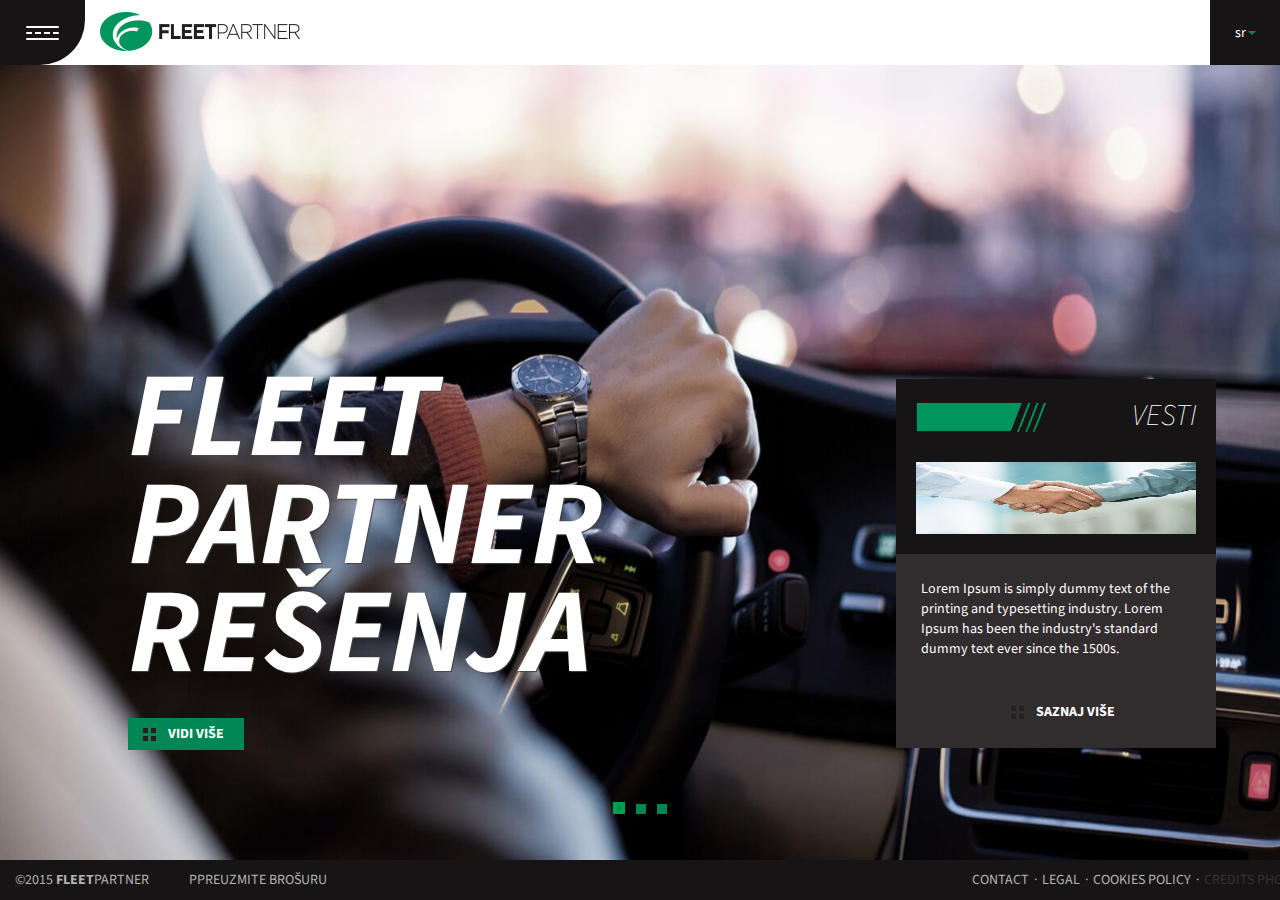
<file: index.html>
<!doctype html>
<html lang="">
  <head>
    <meta charset="utf-8">
    <title>Fleet Partner</title>
    <meta name="viewport" content="width=device-width, initial-scale=1">
    <link href="https://fonts.googleapis.com/css?family=Source+Sans+Pro" rel="stylesheet">
    <!-- Color the status bar on mobile devices -->
    <meta name="theme-color" content="#F8C526">

    <link rel="apple-touch-icon" href="apple-touch-icon.png">
    <!-- Place favicon.ico in the root directory -->
    <link rel="icon" href="Images/favicon-32x32.png">
    <meta name="description" content="Fleet Partner">
    <meta name="keywords" content="Fleet Partner, company, car">
    <meta name="author" content="Rodic Nenad">

    <link href='https://fonts.googleapis.com/css?family=PT+Sans' rel='stylesheet' type='text/css'>
    
    <link rel="stylesheet" href="https://maxcdn.bootstrapcdn.com/bootstrap/3.3.7/css/bootstrap.min.css">
    <script src="https://ajax.googleapis.com/ajax/libs/jquery/1.12.4/jquery.min.js"></script>
    <script src="https://maxcdn.bootstrapcdn.com/bootstrap/3.3.7/js/bootstrap.min.js"></script>

    <!-- build:css styles/main.css -->
    <link rel="stylesheet" href="main.css">
    <!-- endbuild -->

    <!-- font awesome icons -->
    <link rel="stylesheet" href="https://opensource.keycdn.com/fontawesome/4.6.3/font-awesome.min.css">

  </head>
  <body>
    <header>
      <nav class="primaryNavigation">
        <ul class="leftNav">
          <li class="logo">
            <a href="index.html">
              <img src="Images/logo.png" alt="Fleet Partner Logo">
            </a>
          </li>
        </ul>
        <ul class="rightNav">
          <li>
            <ul class="social">
              <li>
                <a href="#">
                  <i class="fa fa-linkedin fa-lg" aria-hidden="true"></i>
                </a>
              </li>
              <li>
                <a href="#">
                  <i class="fa fa-facebook fa-lg" aria-hidden="true"></i>
                </a>
              </li>
              <li>
                <a href="#">
                  <i class="fa fa-twitter fa-lg" aria-hidden="true"></i>
                </a>
              </li>
            </ul>
          </li>       
        </ul>
      <div class="drop">
        <div class="dropdown">
          <a href="#" class="dropdown-toggle" data-toggle="dropdown" role="button" aria-haspopup="true" aria-expanded="false">sr<span class="caret"></span></a>
          <ol class="dropdown-menu">
            <li><a href="#">Srpski</a></li>
            <li><a href="#">English</a></li>
          </ol>
        </div>
      </div> 
      </nav>
    </header>
    <aside id="mobileNavOpen">
      <div  id="openMenu" class="openIcon" aria-hidden="true">
        <span class="iconica iconFirst"></span>
        <span class="iconica iconTraka"></span>
        <span class="iconica iconLast"></span>
      </div>
    </aside>
    <nav class="mobile">
      <ul>
        <li><a href="index.html">POČETNA</a></li>
        <li><a href="#">O NAMA</a></li>
        <li><a href="#">PROIZVODI</a></li>
        <li><a href="kontakt.html">KONTAKT</a></li>
      </ul>
    </nav>
    <section class="container">
      <article class="row">
        <aside class="col-lg-12">
          <div class="hero">
            <div id="myCarousel" class="carousel slide" data-ride="carousel">
              <!-- Indicators -->
              <ol class="carousel-indicators">
                <li data-target="#myCarousel" data-slide-to="0" class="active"><span></span></li>
                <li data-target="#myCarousel" data-slide-to="1"><span></span></li>
                <li data-target="#myCarousel" data-slide-to="2"><span></span></li>
              </ol>

              <!-- Wrapper for slides -->
              <div class="carousel-inner" role="listbox">
                <div class="item active">
                  <div class="slider1">
                    <img src="Images/1.png" alt="Fleet Partner Resenja">
                      <div class="naslov">
                        <h1>FLEET<br>PARTNER<br>REŠENJA</h1>
                        <a href="vidiVise.html"><button>VIDI VIŠE</button></a>
                      </div>
                  </div>
                </div>

                <div class="item">
                  <div class="slider2">
                    <img src="Images/2.png" alt="Dugorocni zakup vozila">
                      <div class="naslov">
                        <h1>DUGOROČAN<br>ZAKUP<br>VOZILA</h1>
                        <a href="vidiVise1.html"><button>VIDI VIŠE</button></a>
                      </div>
                  </div>    
                </div>

                <div class="item">
                  <div class="slider3">
                    <img src="Images/3.png" alt="Resenja po meri klijenta">
                      <div class="naslov">
                        <h1>REŠENJA PO<br>MERI<br>KLIJENTA</h1>
                        <a href="vidiVise2.html"><button>VIDI VIŠE</button></a>
                      </div>
                  </div>
                </div>
              </div>
            </div>
            <aside class="news hidden-xs">
              <div class="newsHeader">
              <h3>VESTI</h3>
              </div>
              <img src="Images/sajt/alijansa-819-557.png" alt="Vesti alijansa">
              <div class="newsText">
                <p>Lorem Ipsum is simply dummy text of the printing and typesetting industry. Lorem Ipsum has been the industry's standard dummy text ever since the 1500s.</p>
                <div class="arows">
                  <a href=""><i class="fa fa-chevron-left fa-2x" aria-hidden="true"></i></a>
                  <a href=""><i class="fa fa-chevron-right fa-2x" aria-hidden="true"></i></a>
                </div>
                <a href="vesti.html"><button>SAZNAJ VIŠE</button></a>
              </div>
            </aside>

            <aside class="newsMobile visible-xs-inline-block">
              <div class="newsHeader">
              <h3>VESTI</h3>
              </div>
              <img src="Images/sajt/alijansa-819-557.png" alt="Vesti alijansa">
              <div class="newsText">
                <p>Lorem Ipsum is simply dummy text of the printing and typesetting industry. Lorem Ipsum has been the industry's standard dummy text ever since the 1500s.</p>
                <div class="arows">
                  <a href=""><i class="fa fa-chevron-left fa-2x" aria-hidden="true"></i></a>
                  <a href=""><i class="fa fa-chevron-right fa-2x" aria-hidden="true"></i></a>
                </div>
                <a href="vesti.html"><button>SAZNAJ VIŠE</button></a>
              </div>
            </aside>

          </div>
        </aside>
      </article>
    </section>

    <footer class="footer">
      <div class="cont cont--large">
        <div class="footer-copyAndDownload">
            <p>©2015 <strong>FLEET</strong>PARTNER</p>
            <a href="Images/presentation.pdf" download="">PPREUZMITE BROŠURU</a>
        </div>
        <ul class="footer-nav">
          <li><a href="kontakt.html">CONTACT</a></li>
          <li><a href="#">LEGAL</a></li>
          <li><a href="#">COOKIES POLICY</a></li>
          <li>CREDITS PHOTOS: SHUTTERSTOCK</li>
        </ul>
      </div>
    
    </footer>
    

    <script src="https://ajax.googleapis.com/ajax/libs/jquery/1.11.1/jquery.min.js"></script>
    <!-- build:js scripts/main.js -->
    <script src="main.js"></script>
    <!-- endbuild -->
  </body>
</html>
</file>
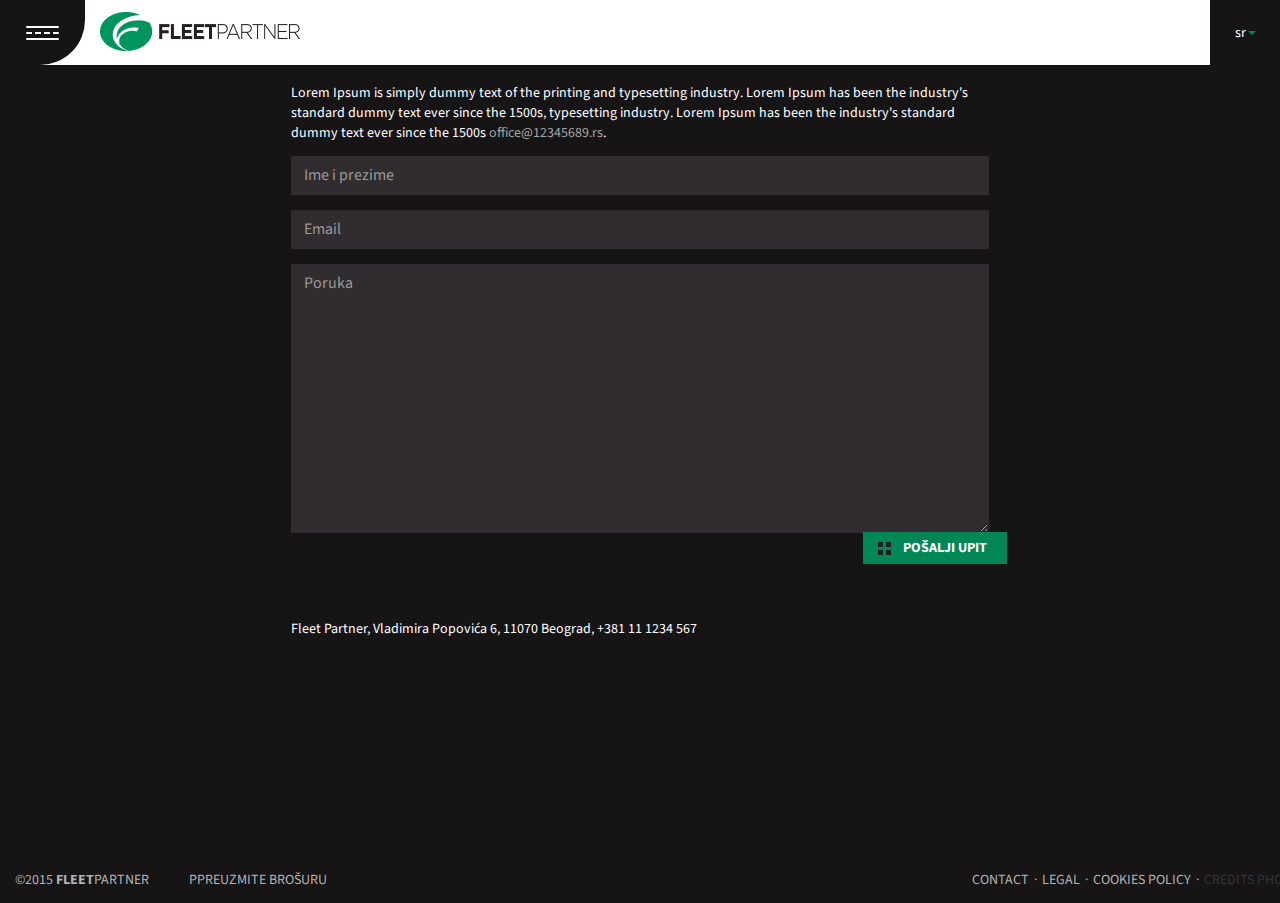
<file: kontakt.html>
<!doctype html>
<html lang="">
  <head>
    <meta charset="utf-8">
    <title>Fleet Partner</title>
    <meta name="viewport" content="width=device-width, initial-scale=1">
    <link href="https://fonts.googleapis.com/css?family=Source+Sans+Pro" rel="stylesheet">
    <!-- Color the status bar on mobile devices -->
    <meta name="theme-color" content="#F8C526">

    <link rel="apple-touch-icon" href="apple-touch-icon.png">
    <!-- Place favicon.ico in the root directory -->
    <link rel="icon" href="Images/favicon-32x32.png">
    <meta name="description" content="Fleet Partner">
    <meta name="keywords" content="Fleet Partner, company, car">
    <meta name="author" content="Rodic Nenad">

    <link href='https://fonts.googleapis.com/css?family=PT+Sans' rel='stylesheet' type='text/css'>
    
    <link rel="stylesheet" href="https://maxcdn.bootstrapcdn.com/bootstrap/3.3.7/css/bootstrap.min.css">
    <script src="https://ajax.googleapis.com/ajax/libs/jquery/1.12.4/jquery.min.js"></script>
    <script src="https://maxcdn.bootstrapcdn.com/bootstrap/3.3.7/js/bootstrap.min.js"></script>

    <!-- build:css styles/main.css -->
    <link rel="stylesheet" href="main.css">
    <!-- endbuild -->

    <!-- font awesome icons -->
    <link rel="stylesheet" href="https://opensource.keycdn.com/fontawesome/4.6.3/font-awesome.min.css">

  </head>
  <body>
    <header>
      <nav class="primaryNavigation">
        <ul class="leftNav">
          <li class="logo">
            <a href="index.html">
              <img src="Images/logo.png" alt="Fleet Partner Logo">
            </a>
          </li>
        </ul>
        <ul class="rightNav">
          <li>
            <ul class="social">
              <li>
                <a href="#">
                  <i class="fa fa-linkedin fa-lg" aria-hidden="true"></i>
                </a>
              </li>
              <li>
                <a href="#">
                  <i class="fa fa-facebook fa-lg" aria-hidden="true"></i>
                </a>
              </li>
              <li>
                <a href="#">
                  <i class="fa fa-twitter fa-lg" aria-hidden="true"></i>
                </a>
              </li>
            </ul>
          </li>       
        </ul>
      <div class="drop">
        <div class="dropdown">
          <a href="#" class="dropdown-toggle" data-toggle="dropdown" role="button" aria-haspopup="true" aria-expanded="false">sr<span class="caret"></span></a>
          <ol class="dropdown-menu">
            <li><a href="#">Srpski</a></li>
            <li><a href="#">English</a></li>
          </ol>
        </div>
      </div> 
      </nav>
    </header>
    <aside id="mobileNavOpen">
      <div  id="openMenu" class="openIcon" aria-hidden="true">
        <span class="iconica iconFirst"></span>
        <span class="iconica iconTraka"></span>
        <span class="iconica iconLast"></span>
      </div>
    </aside>
    <nav class="mobile">
      <ul>
        <li><a href="index.html">POČETNA</a></li>
        <li><a href="#">O NAMA</a></li>
        <li><a href="#">PROIZVODI</a></li>
        <li><a href="kontakt.html">KONTAKT</a></li>
      </ul>
    </nav>
    <div class="page page--contact">
  <div class="container">
    <div class="contactForm">
      <p class="contactInfo">Lorem Ipsum is simply dummy text of the printing and typesetting industry. Lorem Ipsum has been the industry's standard dummy text ever since the 1500s, typesetting industry. Lorem Ipsum has been the industry's standard dummy text ever since the 1500s <a href="#">office@12345689.rs</a>.</p>

      <form method="POST" action="http://fleet-partner.staging.creitiveapps.com/sr/kontakt" accept-charset="UTF-8"><input name="_token" type="hidden" value="OH1Zli7Tt7r5uFzaQUPUGAKCeGsOUzzmLps2HolT">
        <div class="row">

                    <div class="form-group-container">
            <div class="form-group form-group--input">
              <input class="form-control" required="required" placeholder="Ime i prezime" name="full_name" type="text">
            </div>
                      </div>

                    <div class="form-group-container">
            <div class="form-group form-group--input">
              <input class="form-control" required="required" placeholder="Email" name="email" type="email">
            </div>
                      </div>

        </div>

                <div class="form-group">
          <textarea class="form-control" required="required" placeholder="Poruka" name="message" cols="50" rows="10"></textarea>
        </div>

        
        
        <div class="form-group">

        <a href="#" class="upit">POŠALJI UPIT</a>

      </form>
      <p class="contactAddress">Fleet Partner, Vladimira Popovića 6, 11070 Beograd, <a href="#">+381&nbsp;11&nbsp;1234&nbsp;567</a></p>
    </div>
  </div>
</div>

    <footer class="footer">
      <div class="cont cont--large">
        <div class="footer-copyAndDownload">
            <p>©2015 <strong>FLEET</strong>PARTNER</p>
            <a href="Images/presentation.pdf" download="">PPREUZMITE BROŠURU</a>
        </div>
        <ul class="footer-nav">
          <li><a href="kontakt.html">CONTACT</a></li>
          <li><a href="#">LEGAL</a></li>
          <li><a href="#">COOKIES POLICY</a></li>
          <li>CREDITS PHOTOS: SHUTTERSTOCK</li>
        </ul>
      </div>
    
    </footer>
    

    <script src="https://ajax.googleapis.com/ajax/libs/jquery/1.11.1/jquery.min.js"></script>
    <!-- build:js scripts/main.js -->
    <script src="main.js"></script>
    <!-- endbuild -->
  </body>
</html>
</file>
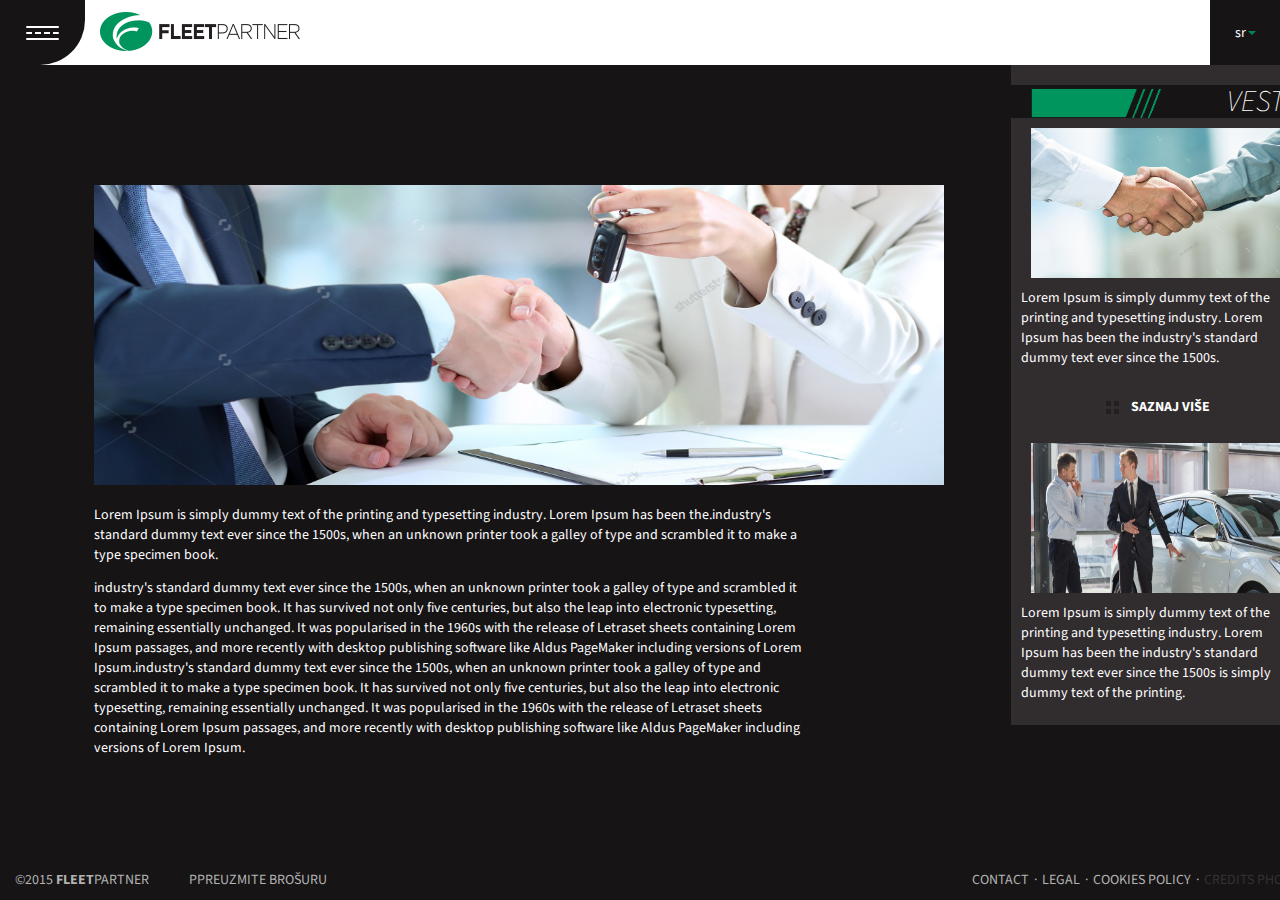
<file: vesti.html>
<!doctype html>
<html lang="">
  <head>
    <meta charset="utf-8">
    <title>Fleet Partner</title>
    <meta name="viewport" content="width=device-width, initial-scale=1">
    <link href="https://fonts.googleapis.com/css?family=Source+Sans+Pro" rel="stylesheet">
    <!-- Color the status bar on mobile devices -->
    <meta name="theme-color" content="#F8C526">

    <link rel="apple-touch-icon" href="apple-touch-icon.png">
    <!-- Place favicon.ico in the root directory -->
    <link rel="icon" href="Images/favicon-32x32.png">
    <meta name="description" content="Fleet Partner">
    <meta name="keywords" content="Fleet Partner, company, car">
    <meta name="author" content="Rodic Nenad">

    <link href='https://fonts.googleapis.com/css?family=PT+Sans' rel='stylesheet' type='text/css'>
    
    <link rel="stylesheet" href="https://maxcdn.bootstrapcdn.com/bootstrap/3.3.7/css/bootstrap.min.css">
    <script src="https://ajax.googleapis.com/ajax/libs/jquery/1.12.4/jquery.min.js"></script>
    <script src="https://maxcdn.bootstrapcdn.com/bootstrap/3.3.7/js/bootstrap.min.js"></script>

    <!-- build:css styles/main.css -->
    <link rel="stylesheet" href="main.css">
    <!-- endbuild -->

    <!-- font awesome icons -->
    <link rel="stylesheet" href="https://opensource.keycdn.com/fontawesome/4.6.3/font-awesome.min.css">

  </head>
  <body>
    <header>
      <nav class="primaryNavigation">
        <ul class="leftNav">
          <li class="logo">
            <a href="index.html">
              <img src="Images/logo.png" alt="Fleet Partner Logo">
            </a>
          </li>
        </ul>
        <ul class="rightNav">
          <li>
            <ul class="social">
              <li>
                <a href="#">
                  <i class="fa fa-linkedin fa-lg" aria-hidden="true"></i>
                </a>
              </li>
              <li>
                <a href="#">
                  <i class="fa fa-facebook fa-lg" aria-hidden="true"></i>
                </a>
              </li>
              <li>
                <a href="#">
                  <i class="fa fa-twitter fa-lg" aria-hidden="true"></i>
                </a>
              </li>
            </ul>
          </li>       
        </ul>
      <div class="drop">
        <div class="dropdown">
          <a href="#" class="dropdown-toggle" data-toggle="dropdown" role="button" aria-haspopup="true" aria-expanded="false">sr<span class="caret"></span></a>
          <ol class="dropdown-menu">
            <li><a href="#">Srpski</a></li>
            <li><a href="#">English</a></li>
          </ol>
        </div>
      </div> 
      </nav>
    </header>
    <aside id="mobileNavOpen">
      <div  id="openMenu" class="openIcon" aria-hidden="true">
        <span class="iconica iconFirst"></span>
        <span class="iconica iconTraka"></span>
        <span class="iconica iconLast"></span>
      </div>
    </aside>
    <nav class="mobile">
      <ul>
        <li><a href="index.html">POČETNA</a></li>
        <li><a href="#">O NAMA</a></li>
        <li><a href="#">PROIZVODI</a></li>
        <li><a href="#">KONTAKT</a></li>
      </ul>
    </nav>
    <section class="page page--default">
        <div class="conta conta--large">
          <div class="article-content">
            <img src="Images/sajt/Fleet-Partner-Solution.png" alt="">
              <div class="article-content-description">
                <p>Lorem Ipsum is simply dummy text of the printing and typesetting industry. Lorem Ipsum has been the.industry's standard dummy text ever since the 1500s, when an unknown printer took a galley of type and scrambled it to make a type specimen book. 
                </p>
                <p> industry's standard dummy text ever since the 1500s, when an unknown printer took a galley of type and scrambled it to make a type specimen book. It has survived not only five centuries, but also the leap into electronic typesetting, remaining essentially unchanged. It was popularised in the 1960s with the release of Letraset sheets containing Lorem Ipsum passages, and more recently with desktop publishing software like Aldus PageMaker including versions of Lorem Ipsum.industry's standard dummy text ever since the 1500s, when an unknown printer took a galley of type and scrambled it to make a type specimen book. It has survived not only five centuries, but also the leap into electronic typesetting, remaining essentially unchanged. It was popularised in the 1960s with the release of Letraset sheets containing Lorem Ipsum passages, and more recently with desktop publishing software like Aldus PageMaker including versions of Lorem Ipsum.</p>
            </div>
          </div>
        </div>
    <div class="wrap">
        <aside class="newsV hidden-xs">
            <div class="newsVHeader">
                <h3>VESTI</h3>
            </div>
            <img src="Images/sajt/alijansa-819-557.png" alt="Vesti alijansa">
              <div class="newsVText">
                <p>Lorem Ipsum is simply dummy text of the printing and typesetting industry. Lorem Ipsum has been the industry's standard dummy text ever since the 1500s.</p>
                <a href="vesti.html"><button>SAZNAJ VIŠE</button></a>
              </div>
                <img src="Images/sajt/Efikasnost.png" alt="Vesti alijansa">
                <div class="newsVText">
                  <p>Lorem Ipsum is simply dummy text of the printing and typesetting industry. Lorem Ipsum has been the industry's standard dummy text ever since the 1500s is simply dummy text of the printing.</p>
                </div>
        </aside>
    </div>
    </section>


    <footer class="footer">
      <div class="cont cont--large">
        <div class="footer-copyAndDownload">
            <p>©2015 <strong>FLEET</strong>PARTNER</p>
            <a href="Images/presentation.pdf" download="">PPREUZMITE BROŠURU</a>
        </div>
        <ul class="footer-nav">
          <li><a href="kontakt.html">CONTACT</a></li>
          <li><a href="#">LEGAL</a></li>
          <li><a href="#">COOKIES POLICY</a></li>
          <li>CREDITS PHOTOS: SHUTTERSTOCK</li>
        </ul>
      </div>
    
    </footer>
    

    <script src="https://ajax.googleapis.com/ajax/libs/jquery/1.11.1/jquery.min.js"></script>
    <!-- build:js scripts/main.js -->
    <script src="main.js"></script>
    <!-- endbuild -->
  </body>
</html>
</file>
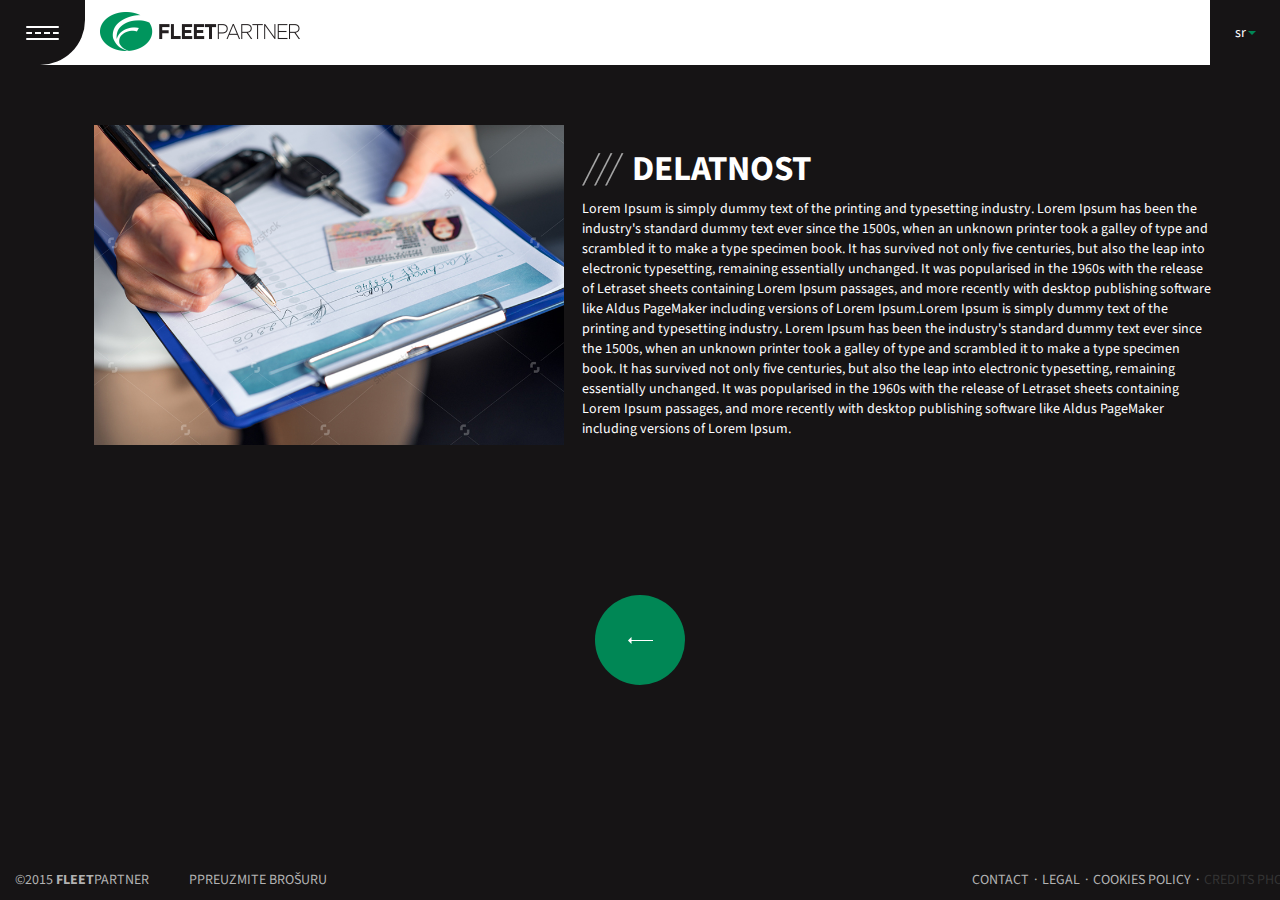
<file: vidiVise.html>
<!doctype html>
<html lang="">
  <head>
    <meta charset="utf-8">
    <title>Fleet Partner</title>
    <meta name="viewport" content="width=device-width, initial-scale=1">
    <link href="https://fonts.googleapis.com/css?family=Source+Sans+Pro" rel="stylesheet">
    <!-- Color the status bar on mobile devices -->
    <meta name="theme-color" content="#F8C526">

    <link rel="apple-touch-icon" href="apple-touch-icon.png">
    <!-- Place favicon.ico in the root directory -->
    <link rel="icon" href="Images/favicon-32x32.png">
    <meta name="description" content="Fleet Partner">
    <meta name="keywords" content="Fleet Partner, company, car">
    <meta name="author" content="Rodic Nenad">

    <link href='https://fonts.googleapis.com/css?family=PT+Sans' rel='stylesheet' type='text/css'>
    
    <link rel="stylesheet" href="https://maxcdn.bootstrapcdn.com/bootstrap/3.3.7/css/bootstrap.min.css">
    <script src="https://ajax.googleapis.com/ajax/libs/jquery/1.12.4/jquery.min.js"></script>
    <script src="https://maxcdn.bootstrapcdn.com/bootstrap/3.3.7/js/bootstrap.min.js"></script>

    <!-- build:css styles/main.css -->
    <link rel="stylesheet" href="main.css">
    <!-- endbuild -->

    <!-- font awesome icons -->
    <link rel="stylesheet" href="https://opensource.keycdn.com/fontawesome/4.6.3/font-awesome.min.css">

  </head>
  <body>
    <header>
      <nav class="primaryNavigation">
        <ul class="leftNav">
          <li class="logo">
            <a href="index.html">
              <img src="Images/logo.png" alt="Fleet Partner Logo">
            </a>
          </li>
        </ul>
        <ul class="rightNav">
          <li>
            <ul class="social">
              <li>
                <a href="#">
                  <i class="fa fa-linkedin fa-lg" aria-hidden="true"></i>
                </a>
              </li>
              <li>
                <a href="#">
                  <i class="fa fa-facebook fa-lg" aria-hidden="true"></i>
                </a>
              </li>
              <li>
                <a href="#">
                  <i class="fa fa-twitter fa-lg" aria-hidden="true"></i>
                </a>
              </li>
            </ul>
          </li>       
        </ul>
      <div class="drop">
        <div class="dropdown">
          <a href="#" class="dropdown-toggle" data-toggle="dropdown" role="button" aria-haspopup="true" aria-expanded="false">sr<span class="caret"></span></a>
          <ol class="dropdown-menu">
            <li><a href="#">Srpski</a></li>
            <li><a href="#">English</a></li>
          </ol>
        </div>
      </div> 
      </nav>
    </header>
    <aside id="mobileNavOpen">
      <div  id="openMenu" class="openIcon" aria-hidden="true">
        <span class="iconica iconFirst"></span>
        <span class="iconica iconTraka"></span>
        <span class="iconica iconLast"></span>
      </div>
    </aside>
    <nav class="mobile">
      <ul>
        <li><a href="index.html">POČETNA</a></li>
        <li><a href="#">O NAMA</a></li>
        <li><a href="#">PROIZVODI</a></li>
        <li><a href="#">KONTAKT</a></li>
      </ul>
    </nav>
   <section class="page page--default">
  <div class="conta conta--large">
    <div class="page-image">
      <img src="Images/sajt/delatnost-819-557.png" alt="">
    </div>
    <article class="page-content">
      <div class="page-content-inner">
        <h1 class="page-content-title">DELATNOST</h1>
        <div class="page-content-description">
        <p>Lorem Ipsum is simply dummy text of the printing and typesetting industry. Lorem Ipsum has been the industry's standard dummy text ever since the 1500s, when an unknown printer took a galley of type and scrambled it to make a type specimen book. It has survived not only five centuries, but also the leap into electronic typesetting, remaining essentially unchanged. It was popularised in the 1960s with the release of Letraset sheets containing Lorem Ipsum passages, and more recently with desktop publishing software like Aldus PageMaker including versions of Lorem Ipsum.Lorem Ipsum is simply dummy text of the printing and typesetting industry. Lorem Ipsum has been the industry's standard dummy text ever since the 1500s, when an unknown printer took a galley of type and scrambled it to make a type specimen book. It has survived not only five centuries, but also the leap into electronic typesetting, remaining essentially unchanged. It was popularised in the 1960s with the release of Letraset sheets containing Lorem Ipsum passages, and more recently with desktop publishing software like Aldus PageMaker including versions of Lorem Ipsum.
        </p>
      </div>
      </div>
    </article>
  </div>
  
  <a href="index.html" class="btn btn--page"></a>
</section>

 


    <footer class="footer">
      <div class="cont cont--large">
        <div class="footer-copyAndDownload">
            <p>©2015 <strong>FLEET</strong>PARTNER</p>
            <a href="Images/presentation.pdf" download="">PPREUZMITE BROŠURU</a>
        </div>
        <ul class="footer-nav">
          <li><a href="kontakt.html">CONTACT</a></li>
          <li><a href="#">LEGAL</a></li>
          <li><a href="#">COOKIES POLICY</a></li>
          <li>CREDITS PHOTOS: SHUTTERSTOCK</li>
        </ul>
      </div>
    
    </footer>
    

    <script src="https://ajax.googleapis.com/ajax/libs/jquery/1.11.1/jquery.min.js"></script>
    <!-- build:js scripts/main.js -->
    <script src="main.js"></script>
    <!-- endbuild -->
  </body>
</html>
</file>
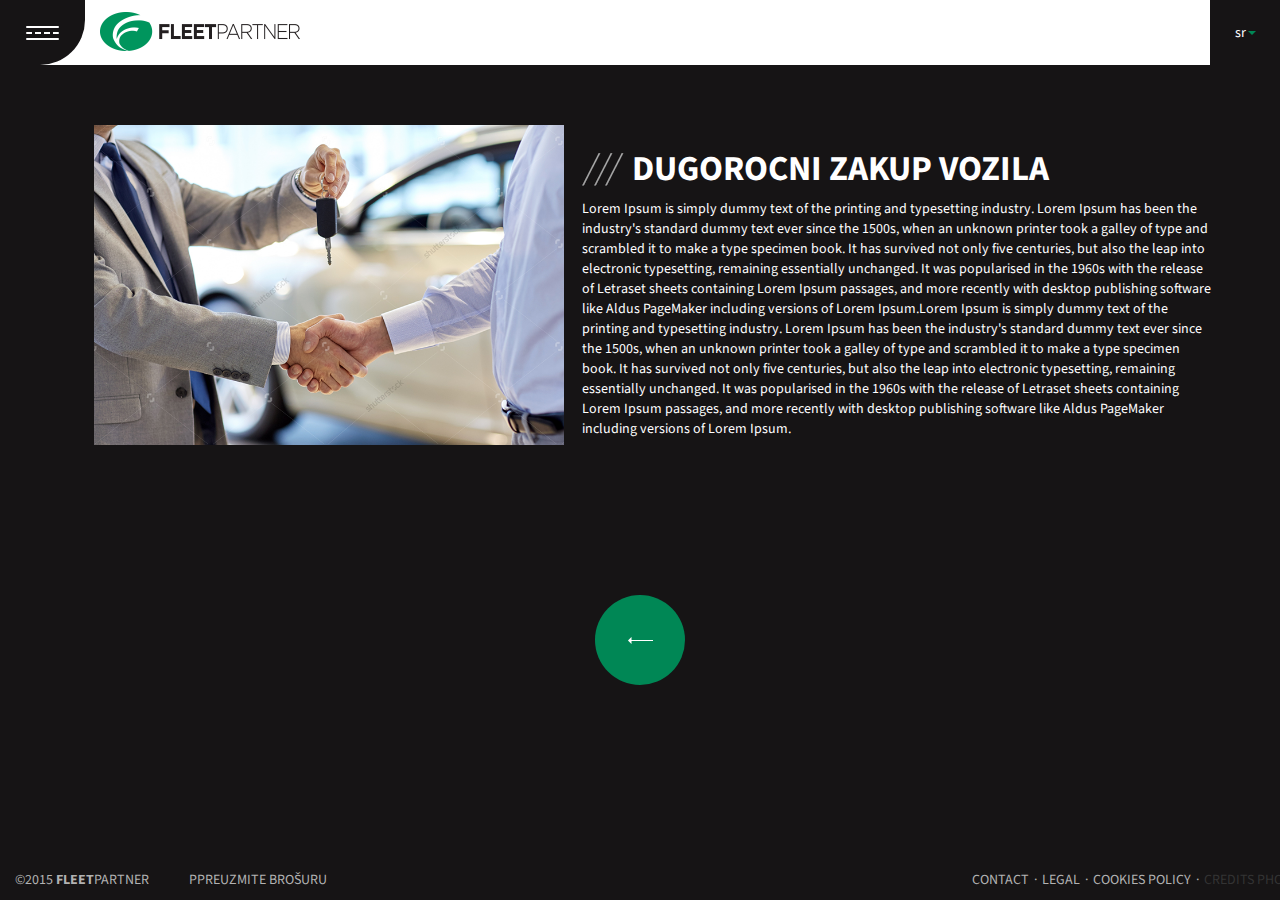
<file: vidiVise1.html>
<!doctype html>
<html lang="">
  <head>
    <meta charset="utf-8">
    <title>Fleet Partner</title>
    <meta name="viewport" content="width=device-width, initial-scale=1">
    <link href="https://fonts.googleapis.com/css?family=Source+Sans+Pro" rel="stylesheet">
    <!-- Color the status bar on mobile devices -->
    <meta name="theme-color" content="#F8C526">

    <link rel="apple-touch-icon" href="apple-touch-icon.png">
    <!-- Place favicon.ico in the root directory -->
    <link rel="icon" href="Images/favicon-32x32.png">
    <meta name="description" content="Fleet Partner">
    <meta name="keywords" content="Fleet Partner, company, car">
    <meta name="author" content="Rodic Nenad">

    <link href='https://fonts.googleapis.com/css?family=PT+Sans' rel='stylesheet' type='text/css'>
    
    <link rel="stylesheet" href="https://maxcdn.bootstrapcdn.com/bootstrap/3.3.7/css/bootstrap.min.css">
    <script src="https://ajax.googleapis.com/ajax/libs/jquery/1.12.4/jquery.min.js"></script>
    <script src="https://maxcdn.bootstrapcdn.com/bootstrap/3.3.7/js/bootstrap.min.js"></script>

    <!-- build:css styles/main.css -->
    <link rel="stylesheet" href="main.css">
    <!-- endbuild -->

    <!-- font awesome icons -->
    <link rel="stylesheet" href="https://opensource.keycdn.com/fontawesome/4.6.3/font-awesome.min.css">

  </head>
  <body>
    <header>
      <nav class="primaryNavigation">
        <ul class="leftNav">
          <li class="logo">
            <a href="index.html">
              <img src="Images/logo.png" alt="Fleet Partner Logo">
            </a>
          </li>
        </ul>
        <ul class="rightNav">
          <li>
            <ul class="social">
              <li>
                <a href="#">
                  <i class="fa fa-linkedin fa-lg" aria-hidden="true"></i>
                </a>
              </li>
              <li>
                <a href="#">
                  <i class="fa fa-facebook fa-lg" aria-hidden="true"></i>
                </a>
              </li>
              <li>
                <a href="#">
                  <i class="fa fa-twitter fa-lg" aria-hidden="true"></i>
                </a>
              </li>
            </ul>
          </li>       
        </ul>
      <div class="drop">
        <div class="dropdown">
          <a href="#" class="dropdown-toggle" data-toggle="dropdown" role="button" aria-haspopup="true" aria-expanded="false">sr<span class="caret"></span></a>
          <ol class="dropdown-menu">
            <li><a href="#">Srpski</a></li>
            <li><a href="#">English</a></li>
          </ol>
        </div>
      </div> 
      </nav>
    </header>
    <aside id="mobileNavOpen">
      <div  id="openMenu" class="openIcon" aria-hidden="true">
        <span class="iconica iconFirst"></span>
        <span class="iconica iconTraka"></span>
        <span class="iconica iconLast"></span>
      </div>
    </aside>
    <nav class="mobile">
      <ul>
        <li><a href="index.html">POČETNA</a></li>
        <li><a href="#">O NAMA</a></li>
        <li><a href="#">PROIZVODI</a></li>
        <li><a href="#">KONTAKT</a></li>
      </ul>
    </nav>
   <section class="page page--default">
  <div class="conta conta--large">
    <div class="page-image">
      <img src="Images/sajt/dugorocni-819-557.png" alt="">
    </div>
    <article class="page-content">
      <div class="page-content-inner">
        <h1 class="page-content-title">DUGOROCNI ZAKUP VOZILA</h1>
        <div class="page-content-description">
        <p>Lorem Ipsum is simply dummy text of the printing and typesetting industry. Lorem Ipsum has been the industry's standard dummy text ever since the 1500s, when an unknown printer took a galley of type and scrambled it to make a type specimen book. It has survived not only five centuries, but also the leap into electronic typesetting, remaining essentially unchanged. It was popularised in the 1960s with the release of Letraset sheets containing Lorem Ipsum passages, and more recently with desktop publishing software like Aldus PageMaker including versions of Lorem Ipsum.Lorem Ipsum is simply dummy text of the printing and typesetting industry. Lorem Ipsum has been the industry's standard dummy text ever since the 1500s, when an unknown printer took a galley of type and scrambled it to make a type specimen book. It has survived not only five centuries, but also the leap into electronic typesetting, remaining essentially unchanged. It was popularised in the 1960s with the release of Letraset sheets containing Lorem Ipsum passages, and more recently with desktop publishing software like Aldus PageMaker including versions of Lorem Ipsum.
        </p>
      </div>
      </div>
    </article>
  </div>
  
  <a href="index.html" class="btn btn--page"></a>
</section>

    <footer class="footer">
      <div class="cont cont--large">
        <div class="footer-copyAndDownload">
            <p>©2015 <strong>FLEET</strong>PARTNER</p>
            <a href="Images/presentation.pdf" download="">PPREUZMITE BROŠURU</a>
        </div>
        <ul class="footer-nav">
          <li><a href="kontakt.html">CONTACT</a></li>
          <li><a href="#">LEGAL</a></li>
          <li><a href="#">COOKIES POLICY</a></li>
          <li>CREDITS PHOTOS: SHUTTERSTOCK</li>
        </ul>
      </div>
    
    </footer>
    

    <script src="https://ajax.googleapis.com/ajax/libs/jquery/1.11.1/jquery.min.js"></script>
    <!-- build:js scripts/main.js -->
    <script src="main.js"></script>
    <!-- endbuild -->
  </body>
</html>
</file>
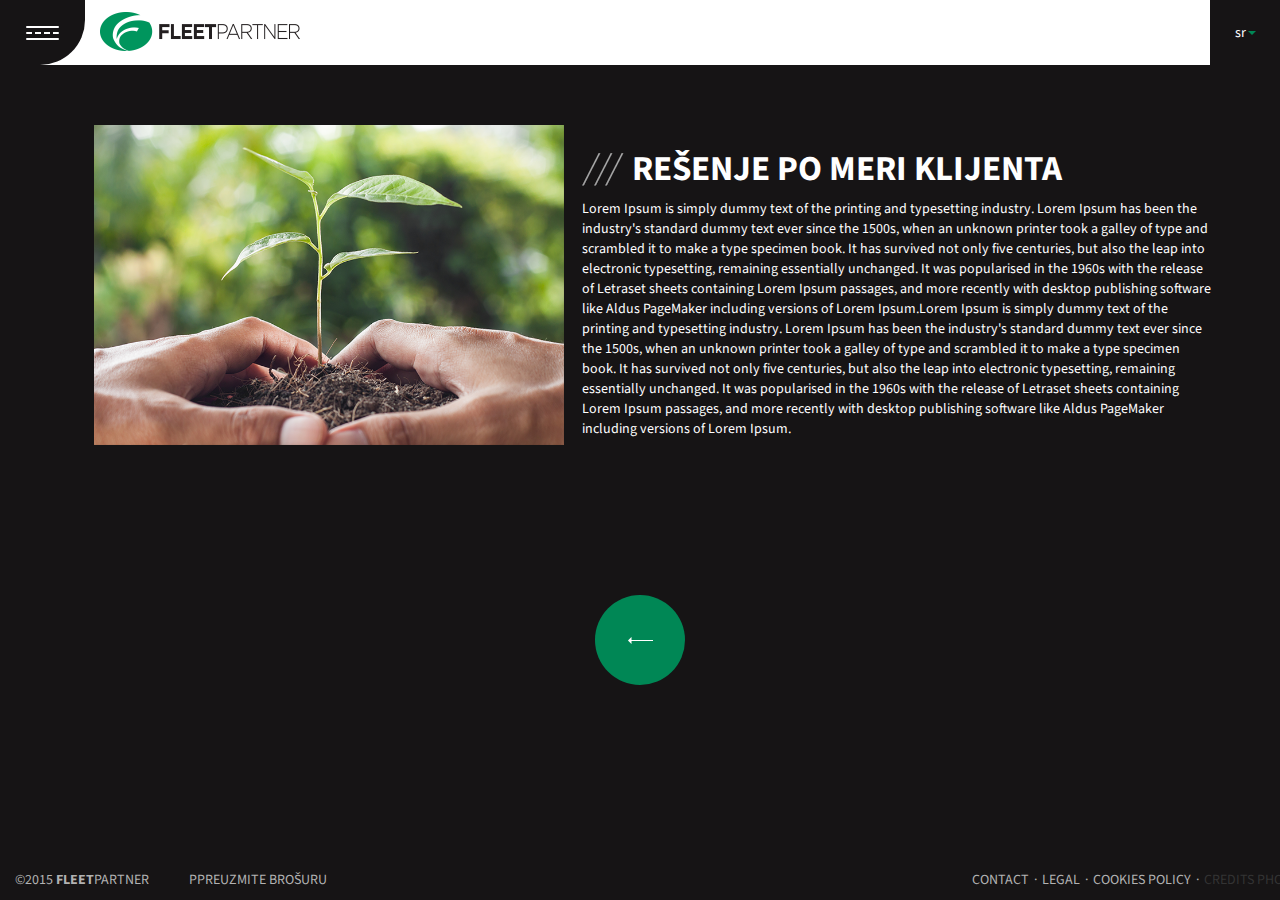
<file: vidiVise2.html>
<!doctype html>
<html lang="">
  <head>
    <meta charset="utf-8">
    <title>Fleet Partner</title>
    <meta name="viewport" content="width=device-width, initial-scale=1">
    <link href="https://fonts.googleapis.com/css?family=Source+Sans+Pro" rel="stylesheet">
    <!-- Color the status bar on mobile devices -->
    <meta name="theme-color" content="#F8C526">

    <link rel="apple-touch-icon" href="apple-touch-icon.png">
    <!-- Place favicon.ico in the root directory -->
    <link rel="icon" href="Images/favicon-32x32.png">
    <meta name="description" content="Fleet Partner">
    <meta name="keywords" content="Fleet Partner, company, car">
    <meta name="author" content="Rodic Nenad">

    <link href='https://fonts.googleapis.com/css?family=PT+Sans' rel='stylesheet' type='text/css'>
    
    <link rel="stylesheet" href="https://maxcdn.bootstrapcdn.com/bootstrap/3.3.7/css/bootstrap.min.css">
    <script src="https://ajax.googleapis.com/ajax/libs/jquery/1.12.4/jquery.min.js"></script>
    <script src="https://maxcdn.bootstrapcdn.com/bootstrap/3.3.7/js/bootstrap.min.js"></script>

    <!-- build:css styles/main.css -->
    <link rel="stylesheet" href="main.css">
    <!-- endbuild -->

    <!-- font awesome icons -->
    <link rel="stylesheet" href="https://opensource.keycdn.com/fontawesome/4.6.3/font-awesome.min.css">

  </head>
  <body>
    <header>
      <nav class="primaryNavigation">
        <ul class="leftNav">
          <li class="logo">
            <a href="index.html">
              <img src="Images/logo.png" alt="Fleet Partner Logo">
            </a>
          </li>
        </ul>
        <ul class="rightNav">
          <li>
            <ul class="social">
              <li>
                <a href="#">
                  <i class="fa fa-linkedin fa-lg" aria-hidden="true"></i>
                </a>
              </li>
              <li>
                <a href="#">
                  <i class="fa fa-facebook fa-lg" aria-hidden="true"></i>
                </a>
              </li>
              <li>
                <a href="#">
                  <i class="fa fa-twitter fa-lg" aria-hidden="true"></i>
                </a>
              </li>
            </ul>
          </li>       
        </ul>
      <div class="drop">
        <div class="dropdown">
          <a href="#" class="dropdown-toggle" data-toggle="dropdown" role="button" aria-haspopup="true" aria-expanded="false">sr<span class="caret"></span></a>
          <ol class="dropdown-menu">
            <li><a href="#">Srpski</a></li>
            <li><a href="#">English</a></li>
          </ol>
        </div>
      </div> 
      </nav>
    </header>
    <aside id="mobileNavOpen">
      <div  id="openMenu" class="openIcon" aria-hidden="true">
        <span class="iconica iconFirst"></span>
        <span class="iconica iconTraka"></span>
        <span class="iconica iconLast"></span>
      </div>
    </aside>
    <nav class="mobile">
      <ul>
        <li><a href="index.html">POČETNA</a></li>
        <li><a href="#">O NAMA</a></li>
        <li><a href="#">PROIZVODI</a></li>
        <li><a href="#">KONTAKT</a></li>
      </ul>
    </nav>
   <section class="page page--default">
  <div class="conta conta--large">
    <div class="page-image">
      <img src="Images/sajt/istorijat-819-557.png" alt="">
    </div>
    <article class="page-content">
      <div class="page-content-inner">
        <h1 class="page-content-title">REŠENJE PO MERI KLIJENTA</h1>
        <div class="page-content-description">
        <p>Lorem Ipsum is simply dummy text of the printing and typesetting industry. Lorem Ipsum has been the industry's standard dummy text ever since the 1500s, when an unknown printer took a galley of type and scrambled it to make a type specimen book. It has survived not only five centuries, but also the leap into electronic typesetting, remaining essentially unchanged. It was popularised in the 1960s with the release of Letraset sheets containing Lorem Ipsum passages, and more recently with desktop publishing software like Aldus PageMaker including versions of Lorem Ipsum.Lorem Ipsum is simply dummy text of the printing and typesetting industry. Lorem Ipsum has been the industry's standard dummy text ever since the 1500s, when an unknown printer took a galley of type and scrambled it to make a type specimen book. It has survived not only five centuries, but also the leap into electronic typesetting, remaining essentially unchanged. It was popularised in the 1960s with the release of Letraset sheets containing Lorem Ipsum passages, and more recently with desktop publishing software like Aldus PageMaker including versions of Lorem Ipsum.
        </p>
      </div>
      </div>
    </article>
  </div>
  
  <a href="index.html" class="btn btn--page"></a>
</section>

    <footer class="footer">
      <div class="cont cont--large">
        <div class="footer-copyAndDownload">
            <p>©2015 <strong>FLEET</strong>PARTNER</p>
            <a href="Images/presentation.pdf" download="">PPREUZMITE BROŠURU</a>
        </div>
        <ul class="footer-nav">
          <li><a href="kontakt.html">CONTACT</a></li>
          <li><a href="#">LEGAL</a></li>
          <li><a href="#">COOKIES POLICY</a></li>
          <li>CREDITS PHOTOS: SHUTTERSTOCK</li>
        </ul>
      </div>
    
    </footer>
    

    <script src="https://ajax.googleapis.com/ajax/libs/jquery/1.11.1/jquery.min.js"></script>
    <!-- build:js scripts/main.js -->
    <script src="main.js"></script>
    <!-- endbuild -->
  </body>
</html>
</file>
<file: main.css>
body{
	font-family: "Source Sans Pro",Arial,sans-serif;
    background-color: #161415;
}

/***************************************** NAV *************************************************/
header{
	position: absolute;
	z-index: 99;
	width: 100%;
}
nav.primaryNavigation{
	background-color: white;
	position: relative;
}
nav.primaryNavigation ul{
    margin: 0;
    padding: 0;
    display: inline-block;
}
nav.primaryNavigation .leftNav{
	position: relative;
	height: 65px;
	left: 100px;
}
nav.primaryNavigation ul li{
    height: 65px;
    list-style: none;
    display: inline-block;
    position: relative;
    margin: 0 auto;
}
#mobileNavOpen{
    position: absolute;
    cursor: pointer;
    left: 0;
    height: 65px;
    text-align: center;
    border-radius: 0 0 45px 0;
    padding: 26px;
    margin: 0 20px 0 0;
    border: none;
    background-color: #161415;
    color: #fff;
    transition: all 0.25s;
    z-index: 999;
}
.iconFirst, .iconLast, .iconTraka{
	position: relative;
    width: 33px;
    height: 2px;
    background-color: #fff !important;
    transition: all 0.2s;
    display: block;
    border-radius: 1px;
}
.iconTraka{
	background-image: url(Images/traka-hamburger.png);
	background-size: 33px 2px;
    background-position: center center;
    background-color: transparent !important;
    background-repeat: no-repeat;
    margin: 4px 0;
}
.logo{
	height: 65px !important;
}
.logo img{
	width: 200px;
	height: 39px;
	position: relative;
	top: 12px;
}
nav.primaryNavigation .rightNav{
	position: absolute;
	right: 0;
}
.social{
	position: relative;
	right: 80px;
}
.fa-twitter, .fa-linkedin, .fa-facebook{
	color: gray;
	opacity: 0.6;
	padding: 0 10px;
	position: relative;
	top: 50%;
	transform: translateY(-50%);
}
.drop{
	background-color: #161415;
	position: absolute;
	width: 70px;
	height: 65px;
	top: 0;
	right: 0;
}
.dropdown{
	position: relative;
	top: 50%;
	transform: translateY(-50%);
	text-align: center;
	margin: 0 auto;
	padding: 0 20px;
}
.dropdown a{
	color: white;
}
.dropdown-menu{
	left: auto;
	right: 0;
	top: 200%;
	background-color: #161415;
}
.dropdown-menu li a{
	text-align: right;
	color: white;
	padding: 15px;
}
.dropdown-menu li a:hover{
	background-color: transparent;
    color: #a4a4a4;
}
.caret{
	color: #008755;
}
nav.mobile{
    position: fixed;
    z-index: 100;
    display: none;
    width: 100%;
    height: 100vh;
    background-color: rgba(22,20,21,0.95);
}
nav.mobile ul{
	height: 100vh;
	width: 100%;
	margin: 0;
	padding: 0;
	position: relative;
	top: 10%;
}
nav.mobile ul li{
    list-style: none;
    color: green;
    overflow: hidden;
    width: 50%;
    margin: 0 auto;
}
nav.mobile ul li a{
	font-weight: 600;
	font-size: 20px;
	letter-spacing: 4px;
	color: white;
	padding: 20px 0;
	position: relative;
	display: block;
	text-align: center;
	text-decoration: none;
}
nav.mobile ul li a:after {
    position: absolute;
    content: "";
    bottom: 0;
    left: 0;
    width: 100%;
    height: 1px;
    background-color: rgba(204,204,204,0.3);
}
nav.mobile ul li a:hover{
	color: #008755;
}

/***************************************** HERO ********************************************/
.hero{
	height: calc(100vh - 40px);
}
.container{
	width: 100%;
	padding: 0;
}
.row{
	margin: 0;
}
.col-lg-12{
	padding: 0;
}
.item img{
	width: 100%;
	height: calc(100vh - 40px);
}
.slider1{
	background: url(Images/1.png);
}
.slider2{
	background: url(Images/2.png);
}
.slider3{
	background: url(Images/3.png);
}
.naslov{
	position: absolute;
	left: 10%;
	bottom: 100px;
}
.naslov h1{
	font-size: 120px;
    text-transform: uppercase;
    font-weight: bold;
    font-style: italic;
    font-family: "Source Sans Pro",Arial,sans-serif;
    color: #fff;
    text-shadow: 1px 1px 1px #444;
    padding: 0;
    margin: 0 0 20px 0;
    line-height: 0.9;
}
.naslov button {
	position: relative;
    color: #fff;
    border: none;
    border-radius: 0;
    margin: 10px 0;
    padding: 6px 20px 6px 40px;
    background-color: #008755;
    text-transform: uppercase;
    font-family: "Source Sans Pro",Arial,sans-serif;
    font-weight: bold;
    font-size: 14px;
    -webkit-transition: all 0.25s;
    -o-transition: all 0.25s;
    transition: all 0.25s;
}
.naslov button:hover{
	color: #a4a4a4;
}
.naslov button:before {
    position: absolute;
    display: block;
    content: "";
    width: 13px;
    height: 13px;
    background-size: 13px 13px;
    background-image: url(Images/icon-button.png);
    top: 10px;
    left: 15px;
}
.news{
	position: absolute;
    width: 17%;
    right: 5%;
    bottom: 165px;
    background-color: #161415;
}
.newsHeader{
    background-image: url(Images/news-2.png);
    background-size: 130px 30px;
    background-position: 20px bottom;
    background-repeat: no-repeat;
    background-color: #161415;
}
.news h3{
	text-align: right;
	font-family: "Source Sans Pro", Arial, sans-serif;
    color: #fff;
    font-size: 30px;
    font-style: italic;
    padding: 0px 20px 0 20px;
    font-weight: 100;
}
.news img{
	width: 100%;
	margin: 20px 0;
	padding: 0 20px;
	height: 72px;
}
.newsText{
	background-color: #312c2e;
}
.newsText p{
	padding: 25px;
    color: #fff;
}
.newsText button{
	position: relative;
	left: 100px;
	top: -10px;
	bottom: 50px;
    color: #fff;
    border: none;
    border-radius: 0;
    margin: 10px 0;
    padding: 6px 20px 6px 40px;
    background-color: #312c2e;
    text-transform: uppercase;
    font-family: "Source Sans Pro",Arial,sans-serif;
    font-weight: bold;
    font-size: 14px;
    transition: all 0.25s;
}
.newsText button:hover{
	color: #a4a4a4;
}
.newsText button:before {
    position: absolute;
    display: block;
    content: "";
    width: 13px;
    height: 13px;
    background-size: 13px 13px;
    background-image: url(Images/icon-button.png);
    top: 10px;
    left: 15px;
}
.arows{
	position: absolute;
	left: 5px;
}
.fa-chevron-left ,.fa-chevron-right{
	color: #fff;
	padding: 0 15px;
}
.newsMobile{
	right: 5%;
    bottom: 165px;
    background-color: #161415;
}
.newsMobile img {
	width: 100%;
	margin: 20px 0px;
	padding: 0 20px;
	height: 180px;
}
.newsMobile h3{
	text-align: left;
	font-family: "Source Sans Pro", Arial, sans-serif;
    color: #fff;
    font-size: 30px;
    font-style: italic;
    padding: 0px 20px 0 20px;
    font-weight: 100;
}
.newsMobile p{
	padding: 25px;
    color: #fff;
}
.newsMobile .newsText{
	background-color: #312c2e;
	width: 94%;
	margin-left: 20px;
}
.carousel-indicators li{
	border-radius: 0;
	position: relative;
    display: inline-block;
    width: 10px;
    height: 10px;
    margin: 10px 4px;
    line-height: 10px;
    background-color: #008755;
    transition: all 0.25s;
    border: none;
}
.carousel-indicators li:active span{
background-color: #008755;
}
.carousel-indicators li span{
    position: absolute;
    display: block;
    left: 0px;
    right: 0px;
    top: 0px;
    bottom: 0px;
    background-color:#008755;
}
.carousel-indicators .active{
	margin: 10px 4px !important;
	background-color: #009f4d !important;
}
.carousel-indicators .active span{
    transform: scale(0.3);
}
/***************************** FOOTER ************************************/
.footer {
	height: 40px;
    background-color: #161415;
}
.cont--large{
	width: 90%;
}
.cont {
    padding-left: 15px;
    padding-right: 15px;
}
.footer-copyAndDownload {
    position: relative;
    top: 10px;
    min-height: 1px;
    padding-left: 0;
    padding-right: 0;
    color: #b2b2b2;
    font-size: 14px;
}
.footer-copyAndDownload p {
    float: left;
    margin: 0 20px 0 0;
}
.footer-copyAndDownload a {
    position: relative;
    padding-left: 20px;
    color: #b2b2b2;
}
.footer-copyAndDownload a:before {
    position: absolute;
    display: block;
    content: "";
    font-family: FontAwesome;
    left: 0;
    top: -3px;
}
.footer-nav {
    position: relative;
    left: 95%;
    bottom: 10px;
    min-height: 1px;
    padding-left: 0;
    padding-right: 0;
    margin: 0;
    text-align: right;
    font-size: 14px;
}
.footer-nav li {
    display: inline-block;
    position: relative;
    list-style: none;
    margin-right: 10px;
}
.footer-nav li a {
    color: #b2b2b2;
    text-decoration: none;
}
.footer-nav li:after {
    position: absolute;
    content: ".";
    display: block;
    top: -4px;
    right: -8px;
    color: #b2b2b2;
}
/****************************** nav class toggle **********************************/
.activeToggleFirst{
	transform: rotate(45deg);
	top: 1px;
}
.activeToggleLast{
	transform: rotate(-45deg);
	top: -1px;
}
/**************************** Vesti ************************************/
.page--default {
    position: relative;
    height: calc(100vh - 40px);
    height: auto;
    padding-top: 65px;
    background-color: #161415;
}
.page {
    height: calc(100vh - 40px);
    background-size: cover;
    background-position: center center;
    background-repeat: no-repeat;
}
.page--default .conta {
    position: relative;
}
.conta--large {
    width: 90%;
}
.conta {
    margin-right: auto;
    margin-left: auto;
    padding-left: 15px;
    padding-right: 15px;
}
.article-content {
    position: relative;
    top: 60px;
    min-height: 1px;
    padding-left: 15px;
    padding-right: 15px;
}
.article-content img {
    width: 850px;
    height: 300px;
    vertical-align: middle;
    border: 0;
}
.article-content-description {
    color: #fff;
    margin-top: 20px;
}
p {
    margin: 0 0 12.5px;
    display: block;
}

.wrap{
	position: absolute;
	left: 79%;
	background-color: #312c2e;
	width: 300px;
	height: 660px;
}
.newsVHeader{
    background-image: url(Images/news-2.png);
    background-size: 130px 30px;
    background-position: 20px bottom;
    background-repeat: no-repeat;
    background-color: #161415;
}
.newsV h3{
	text-align: right;
	font-family: "Source Sans Pro", Arial, sans-serif;
    color: #fff;
    font-size: 30px;
    font-style: italic;
    padding: 0px 20px 0 20px;
    font-weight: 100;
}
.newsV img{
	width: 100%;
	padding: 0 20px;
	height: 150px;
}
.newsVText{
	background-color: #312c2e;
}
.newsVText p{
	padding: 10px;
    color: #fff;
}
.newsVText button{
	position: relative;
	left: 80px;
	top: -10px;
	bottom: 50px;
    color: #fff;
    border: none;
    border-radius: 0;
    margin: 10px 0;
    padding: 6px 20px 6px 40px;
    background-color: #312c2e;
    text-transform: uppercase;
    font-family: "Source Sans Pro",Arial,sans-serif;
    font-weight: bold;
    font-size: 14px;
    transition: all 0.25s;
}
.newsVText button:hover{
	color: #a4a4a4;
}
.newsVText button:before {
    position: absolute;
    display: block;
    content: "";
    width: 13px;
    height: 13px;
    background-size: 13px 13px;
    background-image: url(Images/icon-button.png);
    top: 10px;
    left: 15px;
}
/**************************** Vidi vise ************************************/
.page--default .conta {
    position: relative;
    top: 60px;
}
.page-image {
    position: relative;
    min-height: 1px;
    padding-left: 15px;
    padding-right: 15px;
    width: 500px;
    height: 500px;
}
.page-image img {
    width: 100%;
}
.page-content {
    position: absolute;
	left: 45%;
	top: 1%;
}
.page-content-inner {
    position: relative;
}
.page-content-title {
    color: #fff;
    text-transform: uppercase;
    font-weight: bold;
    font-size: 35px;
    padding-left: 50px;
    background-image: url(Images/traka-single-page.png);
    background-repeat: no-repeat;
    background-position: center left;
}
.page-content-description {
    color: #fff;
}
p {
    margin: 0 0 12.5px;
}
.btn--page {
    position: relative;
    display: block;
    width: 90px;
    height: 90px;
    margin: 30px auto 0 auto;
    border-radius: 100%;
    background-image: url(Images/strelica-leva.png);
    background-position: center center;
    background-repeat: no-repeat;
    background-color: #008755
}
/**************************** kontakt ************************************/
.page--contact .container {
    position: relative;
    top: 5%;
    width: 60%;
    height: calc(100vh - 40px);
    
}
.container {
    margin-right: auto;
    margin-left: auto;
    padding-left: 15px;
    padding-right: 15px;
}
.contactForm {
    margin: 20px auto;
    padding: 20px;
}
.contactInfo {
    color: #fff;
}
.contactInfo a {
    color: #a4a4a4;
}
.row {
    margin-left: -15px;
    margin-right: -15px;
}
.form-group-container {
    position: relative;
    min-height: 1px;
    padding-left: 15px;
    padding-right: 15px;
}
.form-control {
    display: block;
    width: 100%;
    height: 39px;
    padding: 6px 12px;
    font-size: 16px;
    line-height: 1.6;
    color: #fff;
    background-color: #312c2f;
    background-image: none;
    border: 1px solid #312c2f;
    border-radius: 0px;
    box-shadow: inset 0 1px 1px rgba(0,0,0,0.075);
    transition: border-color ease-in-out 0.15s,box-shadow ease-in-out 0.15s;
}
.upit{
	position: relative;
	left: 82%;
	top: -10px;
	bottom: 50px;
    color: #fff;
    border: none;
    border-radius: 0;
    margin: 10px 0;
    padding: 6px 20px 6px 40px;
    background-color: #008755;
    text-transform: uppercase;
    font-family: "Source Sans Pro",Arial,sans-serif;
    font-weight: bold;
    font-size: 14px;
    transition: all 0.25s;
}
.upit:hover{
	color: #a4a4a4;
}
.upit:before {
    position: absolute;
    display: block;
    content: "";
    width: 13px;
    height: 13px;
    background-size: 13px 13px;
    background-image: url(Images/icon-button.png);
    top: 10px;
    left: 15px;
}
form {
    display: block;
    margin-top: 0em;
}
.contactAddress {
    position: absolute;
    color: #fff;
    left: 35px;
    bottom: 0;
    top: 67%;
}
.contactAddress a {
    color: #fff;
}
/**************************** media query ************************************/

@media only screen and (max-width: 800px){
	.naslov h1{
		font-size: 80px;
	}
}
@media only screen and (max-width: 660px){
	.naslov h1{
		font-size: 60px;
	}
}
@media only screen and (max-width: 400px){
	.naslov h1{
		font-size: 40px;
	}
}
@media only screen and (max-width: 500px){
	.social li a i{
		display: none;
	}
}
@media only screen and (max-width: 1199px){
	.news h3 {
    	text-align: left;
	}
}
@media only screen and (max-width: 767px){
	.news {
	    position: relative;
	    bottom: 0;
	    right: 0;
	    padding: 0 5%;
	    width: 100%;
	    background-color: #161415;
	}
}
@media only screen and (max-width: 991px){
	.news button {
    	width: 40%;
	}
}
@media only screen and (max-width: 991px){
	.news {
    	width: 40%;
	}
}
@media only screen and (max-width: 1370px){
	.news  {
	    width: 25%;
	    bottom: 13%;
	}
}
@media only screen and (max-width: 1200px){
	.footer-nav {
    	display: none;
	}
}
@media only screen and (max-width: 500px){
	footer{
    	display: none;
	}
}
@media only screen and (min-width: 768px){
	.article-content {
    	float: left;
    	width: 66.66667%;
	}
}
@media only screen and (min-width: 768px){
	.cont {
    	width: 750px;
	}
}
@media only screen and (max-width: 930px){
	.article-content img {
	    width: 90%;
		height: 150px;
	}
}
@media only screen and (max-width: 1195px){
	.wrap {
	    display: none;
	}
}
@media only screen and (max-width: 991px){
	.page {
    	padding-top: 65px;
	}
}
@media only screen and (max-width: 1196px){
	.page-content {
    	top: 25%;
    	float: left;
	}
}
@media only screen and (max-width: 1196px){
	.page-image  img {
	    width: 70%;
		height: 150px;
	}
}
</file>
